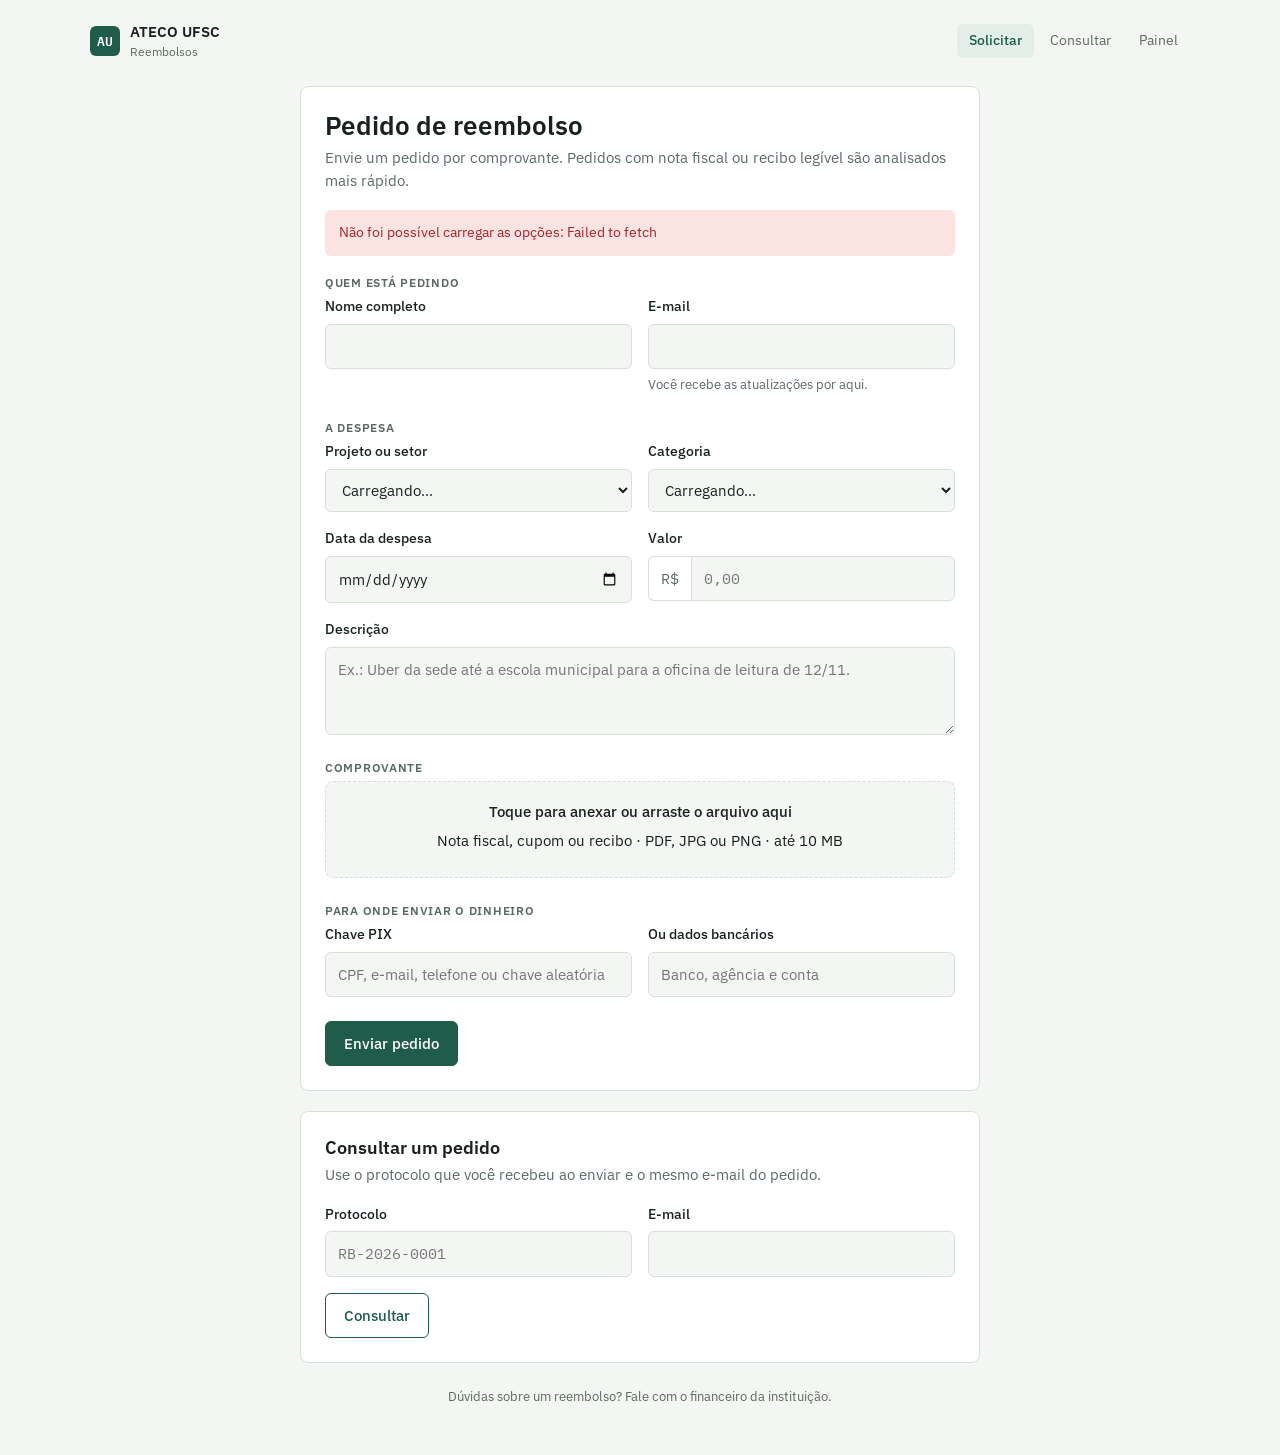
<file: index.html>
<!doctype html>
<html lang="pt-BR">
<head>
<meta charset="utf-8">
<meta name="viewport" content="width=device-width, initial-scale=1, viewport-fit=cover">
<title>Pedido de Reembolso</title>
<link rel="preconnect" href="https://fonts.googleapis.com">
<link rel="preconnect" href="https://fonts.gstatic.com" crossorigin>
<link rel="stylesheet" href="https://fonts.googleapis.com/css2?family=IBM+Plex+Mono:wght@400;500&family=IBM+Plex+Sans:wght@400;500;600&display=swap">
<link rel="stylesheet" href="assets/styles.css">
</head>
<body>
<header class="topo">
  <div class="marca"><span class="selo" data-sigla>R</span><div><span data-org></span><small>Reembolsos</small></div></div>
  <nav>
    <a href="index.html" aria-current="page">Solicitar</a>
    <a href="#consulta">Consultar</a>
    <a href="painel.html">Painel</a>
  </nav>
</header>

<main class="coluna">
  <section class="cartao" id="secao-form">
    <header>
      <h1>Pedido de reembolso</h1>
      <p id="orientacao"></p>
    </header>

    <div id="aviso-config" class="aviso erro" hidden></div>

    <form id="form" novalidate>
      <div style="display:grid;gap:24px">
        <fieldset>
          <legend>Quem está pedindo</legend>
          <div class="grade">
            <div class="campo"><label for="nome">Nome completo</label><input id="nome" name="nome" autocomplete="name" required></div>
            <div class="campo"><label for="email">E-mail</label><input id="email" name="email" type="email" autocomplete="email" required><span class="dica">Você recebe as atualizações por aqui.</span></div>
          </div>
        </fieldset>

        <fieldset>
          <legend>A despesa</legend>
          <div class="grade">
            <div class="campo"><label for="projeto">Projeto ou setor</label><select id="projeto" name="projeto" required><option value="">Carregando…</option></select></div>
            <div class="campo"><label for="categoria">Categoria</label><select id="categoria" name="categoria" required><option value="">Carregando…</option></select></div>
            <div class="campo"><label for="dataDespesa">Data da despesa</label><input id="dataDespesa" name="dataDespesa" type="date" required></div>
            <div class="campo"><label for="valor">Valor</label><div class="prefixo"><span>R$</span><input id="valor" name="valor" inputmode="decimal" placeholder="0,00" required></div></div>
            <div class="campo inteiro"><label for="descricao">Descrição</label><textarea id="descricao" name="descricao" placeholder="Ex.: Uber da sede até a escola municipal para a oficina de leitura de 12/11." required></textarea></div>
          </div>
        </fieldset>

        <fieldset>
          <legend>Comprovante</legend>
          <label class="arquivo" id="zona-arquivo" for="arquivo">
            <input id="arquivo" name="arquivo" type="file" accept="application/pdf,image/jpeg,image/png,image/webp,image/heic" required>
            <strong>Toque para anexar ou arraste o arquivo aqui</strong>
            <span class="dica">Nota fiscal, cupom ou recibo · PDF, JPG ou PNG · até <span id="max-mb">10</span> MB</span>
            <span class="nome" id="nome-arquivo"></span>
          </label>
        </fieldset>

        <fieldset>
          <legend>Para onde enviar o dinheiro</legend>
          <div class="grade">
            <div class="campo"><label for="pix">Chave PIX</label><input id="pix" name="pix" placeholder="CPF, e-mail, telefone ou chave aleatória"></div>
            <div class="campo"><label for="banco">Ou dados bancários</label><input id="banco" name="banco" placeholder="Banco, agência e conta"></div>
          </div>
        </fieldset>

        <div id="erro-form" class="aviso erro" hidden role="alert"></div>
        <div class="acoes"><button class="btn" id="enviar" type="submit">Enviar pedido</button></div>
      </div>
    </form>
  </section>

  <section class="cartao" id="secao-ok" hidden>
    <div class="recibo">
      <span class="dica">Pedido enviado. Guarde seu protocolo:</span>
      <span class="protocolo" id="protocolo-gerado"></span>
      <p style="margin:0;color:var(--muted)">Você vai receber um e-mail quando o pedido for analisado.</p>
    </div>
    <div class="acoes" style="justify-content:center">
      <button class="btn sec" id="copiar" type="button">Copiar protocolo</button>
      <button class="btn" id="novo" type="button">Fazer outro pedido</button>
    </div>
  </section>

  <section class="cartao" id="consulta">
    <header>
      <h2>Consultar um pedido</h2>
      <p>Use o protocolo que você recebeu ao enviar e o mesmo e-mail do pedido.</p>
    </header>
    <form id="form-consulta" class="grade" novalidate>
      <div class="campo"><label for="c-protocolo">Protocolo</label><input id="c-protocolo" class="mono" placeholder="RB-2026-0001" required></div>
      <div class="campo"><label for="c-email">E-mail</label><input id="c-email" type="email" required></div>
      <div class="acoes inteiro"><button class="btn sec" id="consultar" type="submit">Consultar</button></div>
    </form>
    <div id="resultado-consulta" hidden></div>
  </section>
</main>

<p class="rodape">Dúvidas sobre um reembolso? Fale com o financeiro da instituição.</p>

<script src="config.js"></script>
<script src="assets/api.js"></script>
<script>
(function () {
  const $ = id => document.getElementById(id);
  API.aplicarMarca();
  $('orientacao').textContent = (window.CONFIG || {}).ORIENTACAO || '';
  $('dataDespesa').max = new Date().toISOString().slice(0, 10);

  let maxMB = 10;

  function preencher(sel, itens) {
    sel.innerHTML = '';
    const vazio = document.createElement('option');
    vazio.value = ''; vazio.textContent = 'Selecione…';
    sel.appendChild(vazio);
    itens.forEach(i => { const o = document.createElement('option'); o.value = i; o.textContent = i; sel.appendChild(o); });
  }

  async function carregarConfig() {
    if (!API.configurado()) {
      $('aviso-config').textContent = 'Sistema ainda não configurado: preencha API_URL no arquivo config.js.';
      $('aviso-config').hidden = false;
      preencher($('projeto'), []); preencher($('categoria'), []);
      return;
    }
    try {
      const c = await API.get({ action: 'config' });
      preencher($('projeto'), c.projetos);
      preencher($('categoria'), c.categorias);
      maxMB = c.tamanhoMaxMB || 10;
      $('max-mb').textContent = maxMB;
    } catch (e) {
      $('aviso-config').textContent = 'Não foi possível carregar as opções: ' + e.message;
      $('aviso-config').hidden = false;
    }
  }
  carregarConfig();

  // Arquivo: clique ou arrastar
  const zona = $('zona-arquivo'), inp = $('arquivo');
  function mostrarArquivo() {
    const f = inp.files[0];
    $('nome-arquivo').textContent = f ? f.name + ' · ' + (f.size / 1048576).toFixed(1).replace('.', ',') + ' MB' : '';
    zona.classList.toggle('ativo', !!f);
  }
  inp.addEventListener('change', mostrarArquivo);
  ['dragenter', 'dragover'].forEach(ev => zona.addEventListener(ev, e => { e.preventDefault(); zona.classList.add('ativo'); }));
  zona.addEventListener('dragleave', () => zona.classList.toggle('ativo', !!inp.files[0]));
  zona.addEventListener('drop', e => { e.preventDefault(); if (e.dataTransfer.files.length) { inp.files = e.dataTransfer.files; mostrarArquivo(); } });

  function lerValor(s) {
    s = String(s).trim().replace(/\s|R\$/g, '');
    if (s.includes(',')) s = s.replace(/\./g, '').replace(',', '.');
    return Number(s);
  }

  function validar() {
    const f = $('form');
    const faltando = ['nome', 'email', 'projeto', 'categoria', 'dataDespesa', 'valor', 'descricao']
      .filter(id => !f.elements[id].value.trim());
    if (faltando.length) { f.elements[faltando[0]].focus(); return 'Preencha todos os campos da pessoa e da despesa.'; }
    if (!f.elements.email.checkValidity()) return 'Confira o e-mail: ele parece incompleto.';
    if (!(lerValor(f.elements.valor.value) > 0)) return 'Informe o valor em reais, por exemplo 45,90.';
    const arq = inp.files[0];
    if (!arq) return 'Anexe o comprovante da despesa.';
    if (arq.size > maxMB * 1048576) return 'O arquivo tem mais de ' + maxMB + ' MB. Envie uma foto menor ou um PDF comprimido.';
    if (!f.elements.pix.value.trim() && !f.elements.banco.value.trim()) return 'Informe uma chave PIX ou os dados bancários para receber o reembolso.';
    return '';
  }

  $('form').addEventListener('submit', async e => {
    e.preventDefault();
    const erro = validar(), box = $('erro-form');
    box.hidden = !erro; box.textContent = erro;
    if (erro) return;

    const btn = $('enviar'); btn.disabled = true; btn.textContent = 'Enviando…';
    try {
      const f = e.target.elements, arq = inp.files[0];
      const r = await API.post({
        action: 'criar',
        nome: f.nome.value, email: f.email.value, projeto: f.projeto.value, categoria: f.categoria.value,
        dataDespesa: f.dataDespesa.value, valor: lerValor(f.valor.value), descricao: f.descricao.value,
        pix: f.pix.value, banco: f.banco.value,
        arquivo: { nome: arq.name, tipo: arq.type || 'application/octet-stream', base64: await API.arquivoParaBase64(arq) }
      });
      $('protocolo-gerado').textContent = r.protocolo;
      $('c-protocolo').value = r.protocolo; $('c-email').value = f.email.value;
      $('secao-form').hidden = true; $('secao-ok').hidden = false;
      window.scrollTo({ top: 0 });
    } catch (err) {
      box.textContent = 'O pedido não foi enviado: ' + err.message; box.hidden = false;
    } finally {
      btn.disabled = false; btn.textContent = 'Enviar pedido';
    }
  });

  $('copiar').addEventListener('click', async () => {
    const t = $('protocolo-gerado').textContent;
    try { await navigator.clipboard.writeText(t); $('copiar').textContent = 'Copiado'; }
    catch (e) { const s = getSelection(), r = document.createRange(); r.selectNodeContents($('protocolo-gerado')); s.removeAllRanges(); s.addRange(r); }
  });

  $('novo').addEventListener('click', () => {
    const f = $('form'); const nome = f.nome.value, email = f.email.value, pix = f.pix.value, banco = f.banco.value;
    f.reset(); f.nome.value = nome; f.email.value = email; f.pix.value = pix; f.banco.value = banco;
    mostrarArquivo(); $('copiar').textContent = 'Copiar protocolo';
    $('secao-ok').hidden = true; $('secao-form').hidden = false;
  });

  $('form-consulta').addEventListener('submit', async e => {
    e.preventDefault();
    const out = $('resultado-consulta'), btn = $('consultar');
    out.hidden = false; out.className = 'aviso info'; out.textContent = 'Consultando…';
    btn.disabled = true;
    try {
      const { pedido: p } = await API.get({ action: 'status', protocolo: $('c-protocolo').value, email: $('c-email').value });
      out.className = '';
      out.innerHTML = '';
      const dl = document.createElement('dl');
      dl.style.cssText = 'display:grid;grid-template-columns:140px minmax(0,1fr);gap:8px 16px;margin:0';
      const linhas = [
        ['Protocolo', p.protocolo, 'mono'], ['Status', null], ['Categoria', p.categoria],
        ['Valor', API.dinheiro(p.valor), 'num'], ['Enviado em', API.dataBR(p.criadoEm)]
      ];
      if (p.decididoEm) linhas.push(['Analisado em', API.dataBR(p.decididoEm)]);
      if (p.pagoEm) linhas.push(['Pago em', API.dataBR(p.pagoEm)]);
      if (p.comentario) linhas.push(['Comentário', p.comentario]);
      linhas.forEach(([k, v, cls]) => {
        const dt = document.createElement('dt'); dt.textContent = k; dt.style.color = 'var(--muted)';
        const dd = document.createElement('dd'); dd.style.margin = '0';
        if (k === 'Status') { const s = document.createElement('span'); s.className = 'pilula st-' + p.status; s.textContent = p.status; dd.appendChild(s); }
        else { dd.textContent = v; if (cls) dd.className = cls; }
        dl.append(dt, dd);
      });
      out.appendChild(dl);
    } catch (err) {
      out.className = 'aviso erro'; out.textContent = err.message;
    } finally { btn.disabled = false; }
  });
})();
</script>
</body>
</html>
</file>
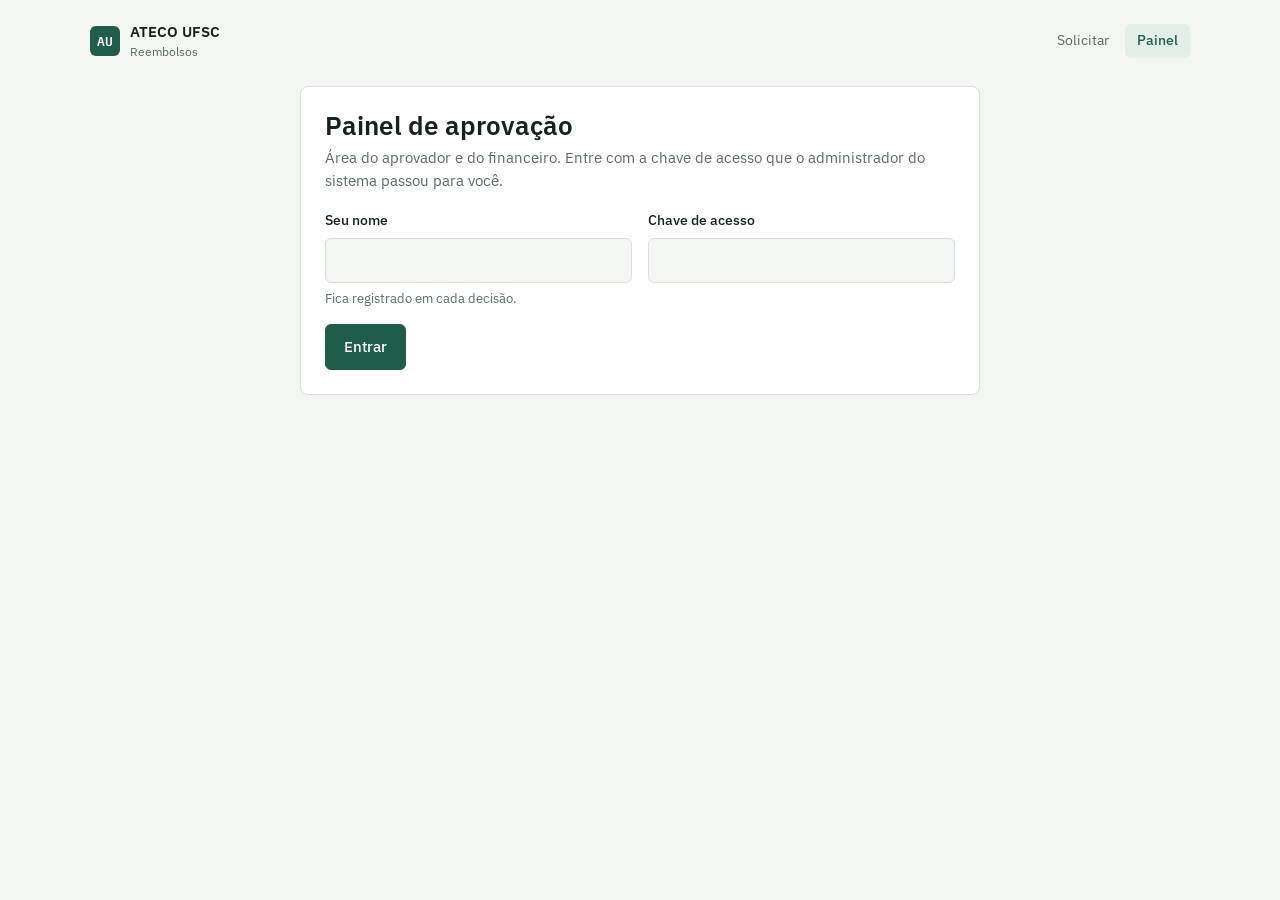
<file: painel.html>
<!doctype html>
<html lang="pt-BR">
<head>
<meta charset="utf-8">
<meta name="viewport" content="width=device-width, initial-scale=1, viewport-fit=cover">
<meta name="robots" content="noindex">
<title>Painel de Reembolsos</title>
<link rel="preconnect" href="https://fonts.googleapis.com">
<link rel="preconnect" href="https://fonts.gstatic.com" crossorigin>
<link rel="stylesheet" href="https://fonts.googleapis.com/css2?family=IBM+Plex+Mono:wght@400;500&family=IBM+Plex+Sans:wght@400;500;600&display=swap">
<link rel="stylesheet" href="assets/styles.css">
</head>
<body>
<header class="topo">
  <div class="marca"><span class="selo" data-sigla>R</span><div><span data-org></span><small>Reembolsos</small></div></div>
  <nav>
    <a href="index.html">Solicitar</a>
    <a href="painel.html" aria-current="page">Painel</a>
  </nav>
</header>

<!-- Entrada -->
<main class="coluna" id="tela-login">
  <section class="cartao">
    <header>
      <h1>Painel de aprovação</h1>
      <p>Área do aprovador e do financeiro. Entre com a chave de acesso que o administrador do sistema passou para você.</p>
    </header>
    <form id="form-login" class="grade" novalidate>
      <div class="campo"><label for="responsavel">Seu nome</label><input id="responsavel" autocomplete="name" required><span class="dica">Fica registrado em cada decisão.</span></div>
      <div class="campo"><label for="chave">Chave de acesso</label><input id="chave" type="password" autocomplete="current-password" required></div>
      <div id="erro-login" class="aviso erro inteiro" hidden role="alert"></div>
      <div class="acoes inteiro"><button class="btn" id="entrar" type="submit">Entrar</button></div>
    </form>
  </section>
</main>

<!-- Painel -->
<main class="largo" id="tela-painel" hidden>
  <div style="display:flex;justify-content:space-between;align-items:center;gap:12px;flex-wrap:wrap">
    <div style="display:grid;gap:2px">
      <h1>Pedidos de reembolso</h1>
      <span class="dica" id="quem" style="color:var(--muted)"></span>
    </div>
    <div class="acoes">
      <button class="btn sec peq" id="atualizar" type="button">Atualizar</button>
      <button class="btn sec peq" id="exportar" type="button">Exportar CSV</button>
      <button class="btn sec peq" id="sair" type="button">Sair</button>
    </div>
  </div>

  <div class="resumo" id="resumo"></div>

  <div class="filtros">
    <input id="f-busca" type="search" placeholder="Buscar por nome, protocolo ou descrição" aria-label="Buscar">
    <select id="f-projeto" aria-label="Projeto"><option value="">Todos os projetos</option></select>
    <select id="f-categoria" aria-label="Categoria"><option value="">Todas as categorias</option></select>
    <input id="f-de" type="date" aria-label="Despesa a partir de">
    <input id="f-ate" type="date" aria-label="Despesa até">
  </div>

  <div id="erro-painel" class="aviso erro" hidden role="alert"></div>

  <div class="tabela-wrap">
    <table>
      <thead><tr>
        <th>Protocolo</th><th>Solicitante</th><th>Projeto</th><th>Categoria</th><th>Despesa</th><th class="num">Valor</th><th>Status</th>
      </tr></thead>
      <tbody id="linhas"></tbody>
    </table>
    <div class="vazio" id="vazio" hidden></div>
  </div>
</main>

<dialog id="detalhe" aria-labelledby="d-titulo">
  <div class="det">
    <header>
      <div style="display:grid;gap:6px">
        <h2 id="d-titulo" class="mono"></h2>
        <span id="d-status"></span>
      </div>
      <button class="fechar" id="d-fechar" type="button" aria-label="Fechar">×</button>
    </header>
    <dl id="d-dados"></dl>
    <div>
      <div class="dica" style="color:var(--muted);margin-bottom:6px">Histórico</div>
      <div class="historico" id="d-hist"></div>
    </div>
    <div class="campo" id="d-bloco-coment">
      <label for="d-coment">Comentário para o solicitante</label>
      <textarea id="d-coment" placeholder="Obrigatório ao recusar. Ex.: comprovante ilegível, envie uma foto mais nítida."></textarea>
    </div>
    <div id="d-erro" class="aviso erro" hidden role="alert"></div>
    <div class="acoes" id="d-acoes"></div>
  </div>
</dialog>

<script src="config.js"></script>
<script src="assets/api.js"></script>
<script>
(function () {
  const $ = id => document.getElementById(id);
  API.aplicarMarca();

  let sessao = null;          // { chave, responsavel, papel }
  let pedidos = [];
  let filtroStatus = '';
  let atual = null;

  // Sessão fica só nesta aba do navegador
  try { sessao = JSON.parse(sessionStorage.getItem('reemb-sessao') || 'null'); } catch (e) {}

  $('form-login').addEventListener('submit', async e => {
    e.preventDefault();
    const nome = $('responsavel').value.trim(), chave = $('chave').value.trim(), box = $('erro-login');
    if (!nome || !chave) { box.textContent = 'Preencha seu nome e a chave de acesso.'; box.hidden = false; return; }
    $('entrar').disabled = true; box.hidden = true;
    try {
      const r = await API.post({ action: 'login', chave });
      sessao = { chave, responsavel: nome, papel: r.papel };
      try { sessionStorage.setItem('reemb-sessao', JSON.stringify(sessao)); } catch (e) {}
      abrirPainel();
    } catch (err) { box.textContent = err.message; box.hidden = false; }
    finally { $('entrar').disabled = false; }
  });

  $('sair').addEventListener('click', () => {
    sessao = null; try { sessionStorage.removeItem('reemb-sessao'); } catch (e) {}
    $('tela-painel').hidden = true; $('tela-login').hidden = false; $('chave').value = '';
  });

  function abrirPainel() {
    $('tela-login').hidden = true; $('tela-painel').hidden = false;
    $('quem').textContent = sessao.responsavel + ' · ' + (sessao.papel === 'financeiro' ? 'Financeiro (aprova e paga)' : 'Aprovador');
    carregar();
  }

  async function carregar() {
    $('atualizar').disabled = true; $('erro-painel').hidden = true;
    $('vazio').hidden = false; $('vazio').textContent = 'Carregando pedidos…'; $('linhas').innerHTML = '';
    try {
      const r = await API.post({ action: 'listar', chave: sessao.chave });
      pedidos = r.pedidos;
      opcoes($('f-projeto'), 'projeto', 'Todos os projetos');
      opcoes($('f-categoria'), 'categoria', 'Todas as categorias');
      render();
    } catch (err) {
      $('erro-painel').textContent = 'Não foi possível carregar: ' + err.message; $('erro-painel').hidden = false;
      $('vazio').hidden = true;
      if (/chave/i.test(err.message)) $('sair').click();
    } finally { $('atualizar').disabled = false; }
  }
  $('atualizar').addEventListener('click', carregar);

  function opcoes(sel, campo, rotulo) {
    const atualV = sel.value;
    const vals = [...new Set(pedidos.map(p => p[campo]).filter(Boolean))].sort();
    sel.innerHTML = '';
    [['', rotulo], ...vals.map(v => [v, v])].forEach(([v, t]) => { const o = document.createElement('option'); o.value = v; o.textContent = t; sel.appendChild(o); });
    sel.value = vals.includes(atualV) ? atualV : '';
  }

  function filtrados(ignorarStatus) {
    const q = $('f-busca').value.trim().toLowerCase();
    const proj = $('f-projeto').value, cat = $('f-categoria').value, de = $('f-de').value, ate = $('f-ate').value;
    return pedidos.filter(p =>
      (ignorarStatus || !filtroStatus || p.status === filtroStatus) &&
      (!proj || p.projeto === proj) && (!cat || p.categoria === cat) &&
      (!de || p.dataDespesa >= de) && (!ate || p.dataDespesa <= ate) &&
      (!q || [p.protocolo, p.nome, p.email, p.descricao].join(' ').toLowerCase().includes(q)));
  }

  function render() {
    // Resumo por status (respeita os outros filtros)
    const base = filtrados(true);
    const res = $('resumo'); res.innerHTML = '';
    ['Pendente', 'Aprovado', 'Pago', 'Recusado'].forEach(st => {
      const itens = base.filter(p => p.status === st);
      const b = document.createElement('button'); b.type = 'button';
      b.setAttribute('aria-pressed', String(filtroStatus === st));
      const rot = document.createElement('span'); rot.className = 'rot'; rot.textContent = st === 'Aprovado' ? 'A pagar' : st === 'Pendente' ? 'Aguardando análise' : st === 'Pago' ? 'Pagos' : 'Recusados';
      const q = document.createElement('span'); q.className = 'qtd'; q.textContent = itens.length;
      const s = document.createElement('span'); s.className = 'soma'; s.textContent = API.dinheiro(itens.reduce((a, p) => a + p.valor, 0));
      b.append(rot, q, s);
      b.addEventListener('click', () => { filtroStatus = filtroStatus === st ? '' : st; render(); });
      res.appendChild(b);
    });

    const lista = filtrados(false), tb = $('linhas'); tb.innerHTML = '';
    lista.forEach(p => {
      const tr = document.createElement('tr'); tr.tabIndex = 0;
      const cel = (txt, cls) => { const td = document.createElement('td'); td.textContent = txt; if (cls) td.className = cls; tr.appendChild(td); return td; };
      cel(p.protocolo, 'mono');
      const tdN = cel(p.nome); const sm = document.createElement('div'); sm.className = 'dica'; sm.style.color = 'var(--muted)'; sm.textContent = p.email; tdN.appendChild(sm);
      cel(p.projeto); cel(p.categoria); cel(API.dataBR(p.dataDespesa)); cel(API.dinheiro(p.valor), 'num');
      const tdS = document.createElement('td'); const pl = document.createElement('span'); pl.className = 'pilula st-' + p.status; pl.textContent = p.status; tdS.appendChild(pl); tr.appendChild(tdS);
      tr.addEventListener('click', () => abrir(p));
      tr.addEventListener('keydown', e => { if (e.key === 'Enter' || e.key === ' ') { e.preventDefault(); abrir(p); } });
      tb.appendChild(tr);
    });
    $('vazio').hidden = lista.length > 0;
    $('vazio').textContent = pedidos.length ? 'Nenhum pedido com esses filtros.' : 'Nenhum pedido ainda. Os pedidos enviados pelo formulário aparecem aqui.';
  }
  ['f-busca', 'f-projeto', 'f-categoria', 'f-de', 'f-ate'].forEach(id => $(id).addEventListener('input', render));

  // Detalhe
  function abrir(p) {
    atual = p;
    $('d-titulo').textContent = p.protocolo;
    $('d-status').innerHTML = ''; const pl = document.createElement('span'); pl.className = 'pilula st-' + p.status; pl.textContent = p.status; $('d-status').appendChild(pl);
    const dl = $('d-dados'); dl.innerHTML = '';
    const campos = [
      ['Solicitante', p.nome], ['E-mail', p.email], ['Projeto / setor', p.projeto], ['Categoria', p.categoria],
      ['Data da despesa', API.dataBR(p.dataDespesa)], ['Valor', API.dinheiro(p.valor)], ['Descrição', p.descricao],
      ['Chave PIX', p.pix || '—'], ['Dados bancários', p.banco || '—'], ['Comprovante', p.comprovante],
      ['Enviado em', API.dataBR(p.criadoEm)]
    ];
    if (p.decididoPor) campos.push(['Analisado por', p.decididoPor + ' em ' + API.dataBR(p.decididoEm)]);
    if (p.pagoEm) campos.push(['Pago em', API.dataBR(p.pagoEm)]);
    if (p.comentario) campos.push(['Último comentário', p.comentario]);
    campos.forEach(([k, v]) => {
      const dt = document.createElement('dt'); dt.textContent = k;
      const dd = document.createElement('dd');
      if (k === 'Comprovante' && /^https:\/\//.test(v)) { const a = document.createElement('a'); a.href = v; a.target = '_blank'; a.rel = 'noopener'; a.textContent = 'Abrir comprovante no Drive'; dd.appendChild(a); }
      else { dd.textContent = v; if (k === 'Valor') dd.className = 'num'; }
      dl.append(dt, dd);
    });
    $('d-hist').textContent = p.historico || '—';
    $('d-coment').value = ''; $('d-erro').hidden = true;

    const acoes = $('d-acoes'); acoes.innerHTML = '';
    const botao = (rot, st, cls) => { const b = document.createElement('button'); b.type = 'button'; b.className = 'btn ' + (cls || ''); b.textContent = rot; b.addEventListener('click', () => mudar(st, b)); acoes.appendChild(b); };
    if (p.status === 'Pendente') { botao('Aprovar', 'Aprovado'); botao('Recusar', 'Recusado', 'perigo'); }
    if (p.status === 'Aprovado') {
      if (sessao.papel === 'financeiro') botao('Marcar como pago', 'Pago');
      botao('Voltar para análise', 'Pendente', 'sec'); botao('Recusar', 'Recusado', 'perigo');
    }
    if (p.status === 'Recusado') botao('Reabrir pedido', 'Pendente', 'sec');
    $('d-bloco-coment').hidden = p.status === 'Pago';
    if (p.status === 'Pago') { const s = document.createElement('span'); s.className = 'dica'; s.style.color = 'var(--muted)'; s.textContent = 'Pedido concluído. Nenhuma ação pendente.'; acoes.appendChild(s); }
    $('detalhe').showModal();
  }
  $('d-fechar').addEventListener('click', () => $('detalhe').close());
  $('detalhe').addEventListener('click', e => { if (e.target === $('detalhe')) $('detalhe').close(); });

  async function mudar(status, btn) {
    const coment = $('d-coment').value.trim(), box = $('d-erro');
    if (status === 'Recusado' && !coment) { box.textContent = 'Escreva o motivo da recusa no comentário. O solicitante recebe essa mensagem.'; box.hidden = false; $('d-coment').focus(); return; }
    $('d-acoes').querySelectorAll('button').forEach(b => b.disabled = true);
    const txt = btn.textContent; btn.textContent = 'Salvando…'; box.hidden = true;
    try {
      await API.post({ action: 'atualizar', chave: sessao.chave, responsavel: sessao.responsavel, protocolo: atual.protocolo, status, comentario: coment });
      $('detalhe').close();
      await carregar();
    } catch (err) {
      box.textContent = err.message; box.hidden = false;
      $('d-acoes').querySelectorAll('button').forEach(b => b.disabled = false); btn.textContent = txt;
    }
  }

  // Exportar CSV (separador ; para abrir certo no Excel em português)
  $('exportar').addEventListener('click', () => {
    const cols = [['protocolo', 'Protocolo'], ['criadoEm', 'Enviado em'], ['nome', 'Nome'], ['email', 'E-mail'], ['projeto', 'Projeto'], ['categoria', 'Categoria'],
      ['dataDespesa', 'Data da despesa'], ['valor', 'Valor'], ['descricao', 'Descrição'], ['status', 'Status'], ['decididoPor', 'Analisado por'],
      ['decididoEm', 'Analisado em'], ['pagoEm', 'Pago em'], ['comentario', 'Comentário'], ['comprovante', 'Comprovante']];
    const esc = v => { let s = String(v == null ? '' : v); if (/^[=+\-@]/.test(s)) s = "'" + s; return '"' + s.replace(/"/g, '""') + '"'; };
    const linhas = [cols.map(c => esc(c[1])).join(';')].concat(filtrados(false).map(p =>
      cols.map(([k]) => k === 'valor' ? esc(p.valor.toFixed(2).replace('.', ',')) : esc(p[k])).join(';')));
    const blob = new Blob(['﻿' + linhas.join('\r\n')], { type: 'text/csv;charset=utf-8' });
    const a = document.createElement('a'); a.href = URL.createObjectURL(blob);
    a.download = 'reembolsos-' + new Date().toISOString().slice(0, 10) + '.csv';
    document.body.appendChild(a); a.click(); a.remove(); setTimeout(() => URL.revokeObjectURL(a.href), 2000);
  });

  if (sessao) abrirPainel();
})();
</script>
</body>
</html>
</file>
<file: assets/styles.css>
/* Layout: coluna única centrada para o formulário; painel largo com tabela para gestão.
   Identidade: livro-caixa — tinta verde-escura sobre papel frio, números em monoespaçada. */
:root {
  --bg: #f4f6f4;
  --surface: #ffffff;
  --line: #d9e0dc;
  --fg: #17211d;
  --muted: #5b6a63;
  --accent: #1f5c4a;
  --accent-fg: #ffffff;
  --accent-soft: #e3eee9;
  --pend: #8a5a00;  --pend-bg: #fdf1d8;
  --ok: #1f6a3a;    --ok-bg: #dff1e5;
  --bad: #a3262a;   --bad-bg: #fbe3e2;
  --paid: #24508f;  --paid-bg: #e2ebf8;
  --font-body: "IBM Plex Sans", system-ui, -apple-system, "Segoe UI", sans-serif;
  --font-mono: "IBM Plex Mono", ui-monospace, "SFMono-Regular", Menlo, monospace;
  --radius: 8px;
  color-scheme: light;
}
@media (prefers-color-scheme: dark) {
  :root:not([data-theme="light"]) {
    --bg: #111715; --surface: #18201d; --line: #2c3833; --fg: #e5ece8; --muted: #9aaba3;
    --accent: #6cc2a3; --accent-fg: #0d1a15; --accent-soft: #1d332b;
    --pend: #f0c069; --pend-bg: #3a2c10; --ok: #7fd49c; --ok-bg: #173323;
    --bad: #f2948f; --bad-bg: #3d1a1a; --paid: #93b8ef; --paid-bg: #1a2a42;
    color-scheme: dark;
  }
}
:root[data-theme="dark"] {
  --bg: #111715; --surface: #18201d; --line: #2c3833; --fg: #e5ece8; --muted: #9aaba3;
  --accent: #6cc2a3; --accent-fg: #0d1a15; --accent-soft: #1d332b;
  --pend: #f0c069; --pend-bg: #3a2c10; --ok: #7fd49c; --ok-bg: #173323;
  --bad: #f2948f; --bad-bg: #3d1a1a; --paid: #93b8ef; --paid-bg: #1a2a42;
  color-scheme: dark;
}

* { box-sizing: border-box; }
[hidden] { display: none !important; }
html { -webkit-text-size-adjust: 100%; }
body {
  margin: 0; background: var(--bg); color: var(--fg);
  font: 15px/1.55 var(--font-body);
  padding-left: max(16px, env(safe-area-inset-left, 0px));
  padding-right: max(16px, env(safe-area-inset-right, 0px));
  padding-block: 0 48px;
}
h1, h2, h3 { line-height: 1.2; text-wrap: balance; margin: 0; }
h1 { font-size: 1.6rem; font-weight: 600; }
h2 { font-size: 1.15rem; font-weight: 600; }
a { color: var(--accent); }
.mono, .num { font-family: var(--font-mono); font-variant-numeric: tabular-nums; }

.topo {
  max-width: 1100px; margin: 0 auto; padding-block: 20px 8px;
  display: flex; align-items: center; justify-content: space-between; gap: 12px; flex-wrap: wrap;
}
.marca { display: flex; align-items: center; gap: 10px; font-weight: 600; }
.marca .selo {
  width: 30px; height: 30px; border-radius: 6px; background: var(--accent); color: var(--accent-fg);
  display: grid; place-items: center; font-family: var(--font-mono); font-size: 13px;
}
.marca small { display: block; color: var(--muted); font-weight: 400; font-size: 12px; }
.topo nav { display: flex; gap: 4px; }
.topo nav a {
  text-decoration: none; color: var(--muted); padding: 6px 12px; border-radius: 6px; font-size: 14px;
}
.topo nav a[aria-current="page"] { background: var(--accent-soft); color: var(--accent); font-weight: 500; }

.coluna { max-width: 680px; margin: 0 auto; display: grid; gap: 20px; padding-top: 16px; }
.largo { max-width: 1100px; margin: 0 auto; display: grid; gap: 20px; padding-top: 16px; }

.cartao {
  background: var(--surface); border: 1px solid var(--line); border-radius: var(--radius);
  padding: 24px; display: grid; gap: 18px; min-width: 0;
}
.cartao > header { display: grid; gap: 4px; }
.cartao > header p { margin: 0; color: var(--muted); }

.grade { display: grid; grid-template-columns: repeat(2, minmax(0, 1fr)); gap: 16px; }
.grade .inteiro { grid-column: 1 / -1; }
@media (max-width: 560px) { .grade { grid-template-columns: 1fr; } .cartao { padding: 18px; } }

fieldset { border: 0; padding: 0; margin: 0; display: grid; gap: 16px; min-width: 0; }
legend {
  font-size: 12px; letter-spacing: .06em; text-transform: uppercase; color: var(--muted);
  font-weight: 600; padding: 0; margin-bottom: 4px;
}
.campo { display: grid; gap: 6px; min-width: 0; align-content: start; }
.campo label { font-size: 14px; font-weight: 500; }
.campo .dica { font-size: 12.5px; color: var(--muted); }
input, select, textarea {
  font: inherit; color: var(--fg); background: var(--bg); width: 100%;
  border: 1px solid var(--line); border-radius: 6px; padding: 10px 12px; min-height: 42px;
}
textarea { min-height: 88px; resize: vertical; }
input:focus-visible, select:focus-visible, textarea:focus-visible, button:focus-visible, a:focus-visible {
  outline: 2px solid var(--accent); outline-offset: 2px;
}
.prefixo { display: flex; align-items: stretch; }
.prefixo span {
  display: grid; place-items: center; padding: 0 12px; border: 1px solid var(--line); border-right: 0;
  border-radius: 6px 0 0 6px; color: var(--muted); font-family: var(--font-mono); background: var(--surface);
}
.prefixo input { border-radius: 0 6px 6px 0; font-family: var(--font-mono); }

.arquivo {
  border: 1.5px dashed var(--line); border-radius: var(--radius); padding: 18px; text-align: center;
  display: grid; gap: 6px; cursor: pointer; background: var(--bg);
}
.arquivo.ativo { border-color: var(--accent); background: var(--accent-soft); }
.arquivo input { position: absolute; width: 1px; height: 1px; opacity: 0; }
.arquivo strong { font-weight: 500; }
.arquivo .nome { font-family: var(--font-mono); font-size: 13px; color: var(--accent); word-break: break-all; }

.btn {
  font: inherit; font-weight: 500; border-radius: 6px; padding: 10px 18px; min-height: 42px;
  border: 1px solid var(--accent); background: var(--accent); color: var(--accent-fg); cursor: pointer;
}
.btn:disabled { opacity: .55; cursor: progress; }
.btn.sec { background: transparent; color: var(--accent); }
.btn.perigo { background: transparent; border-color: var(--bad); color: var(--bad); }
.btn.peq { padding: 6px 12px; min-height: 34px; font-size: 14px; }
.acoes { display: flex; gap: 10px; flex-wrap: wrap; align-items: center; }

.aviso { border-radius: 6px; padding: 12px 14px; font-size: 14px; }
.aviso.erro { background: var(--bad-bg); color: var(--bad); }
.aviso.sucesso { background: var(--ok-bg); color: var(--ok); }
.aviso.info { background: var(--accent-soft); color: var(--fg); }

.recibo { display: grid; gap: 10px; text-align: center; padding: 8px 0; }
.recibo .protocolo { font-family: var(--font-mono); font-size: 1.6rem; letter-spacing: .04em; color: var(--accent); }

.pilula {
  display: inline-block; font-size: 12px; font-weight: 600; padding: 3px 10px; border-radius: 999px; white-space: nowrap;
}
.st-Pendente { background: var(--pend-bg); color: var(--pend); }
.st-Aprovado { background: var(--ok-bg); color: var(--ok); }
.st-Recusado { background: var(--bad-bg); color: var(--bad); }
.st-Pago { background: var(--paid-bg); color: var(--paid); }

/* Painel */
.resumo { display: grid; grid-template-columns: repeat(4, minmax(0, 1fr)); gap: 12px; }
@media (max-width: 760px) { .resumo { grid-template-columns: repeat(2, minmax(0, 1fr)); } }
.resumo button {
  font: inherit; text-align: left; background: var(--surface); border: 1px solid var(--line);
  border-radius: var(--radius); padding: 14px 16px; cursor: pointer; color: var(--fg); display: grid; gap: 2px;
}
.resumo button[aria-pressed="true"] { border-color: var(--accent); box-shadow: inset 0 0 0 1px var(--accent); }
.resumo .rot { font-size: 12px; text-transform: uppercase; letter-spacing: .06em; color: var(--muted); font-weight: 600; }
.resumo .qtd { font-size: 1.5rem; font-weight: 600; }
.resumo .soma { font-family: var(--font-mono); font-size: 13px; color: var(--muted); font-variant-numeric: tabular-nums; }

.filtros { display: flex; gap: 10px; flex-wrap: wrap; }
.filtros > * { flex: 1 1 160px; min-width: 0; }

.tabela-wrap { overflow-x: auto; border: 1px solid var(--line); border-radius: var(--radius); background: var(--surface); }
table { width: 100%; border-collapse: collapse; font-size: 14px; min-width: 760px; }
th, td { padding: 11px 14px; text-align: left; border-bottom: 1px solid var(--line); vertical-align: top; }
th { font-size: 12px; text-transform: uppercase; letter-spacing: .05em; color: var(--muted); font-weight: 600; background: var(--bg); }
tbody tr { cursor: pointer; }
tbody tr:hover { background: var(--accent-soft); }
td.num { text-align: right; white-space: nowrap; }
th.num { text-align: right; }
.vazio { padding: 32px; text-align: center; color: var(--muted); }

dialog {
  border: 1px solid var(--line); border-radius: var(--radius); background: var(--surface); color: var(--fg);
  padding: 0; width: min(640px, calc(100vw - 32px)); max-height: calc(100vh - 48px);
}
dialog::backdrop { background: rgb(0 0 0 / .45); }
.det { padding: 24px; display: grid; gap: 18px; overflow-y: auto; }
.det header { display: flex; justify-content: space-between; align-items: start; gap: 12px; }
.det dl { display: grid; grid-template-columns: 150px minmax(0, 1fr); gap: 8px 16px; margin: 0; font-size: 14px; }
.det dt { color: var(--muted); }
.det dd { margin: 0; word-break: break-word; }
@media (max-width: 520px) { .det dl { grid-template-columns: 1fr; } .det dt { margin-top: 6px; } }
.historico { white-space: pre-line; font-family: var(--font-mono); font-size: 12.5px; color: var(--muted); background: var(--bg); border-radius: 6px; padding: 12px; }
.fechar { background: none; border: 0; font-size: 22px; line-height: 1; color: var(--muted); cursor: pointer; padding: 4px 8px; }

.rodape { max-width: 680px; margin: 24px auto 0; color: var(--muted); font-size: 13px; text-align: center; }

@media (prefers-reduced-motion: reduce) { * { transition: none !important; animation: none !important; } }
</file>
